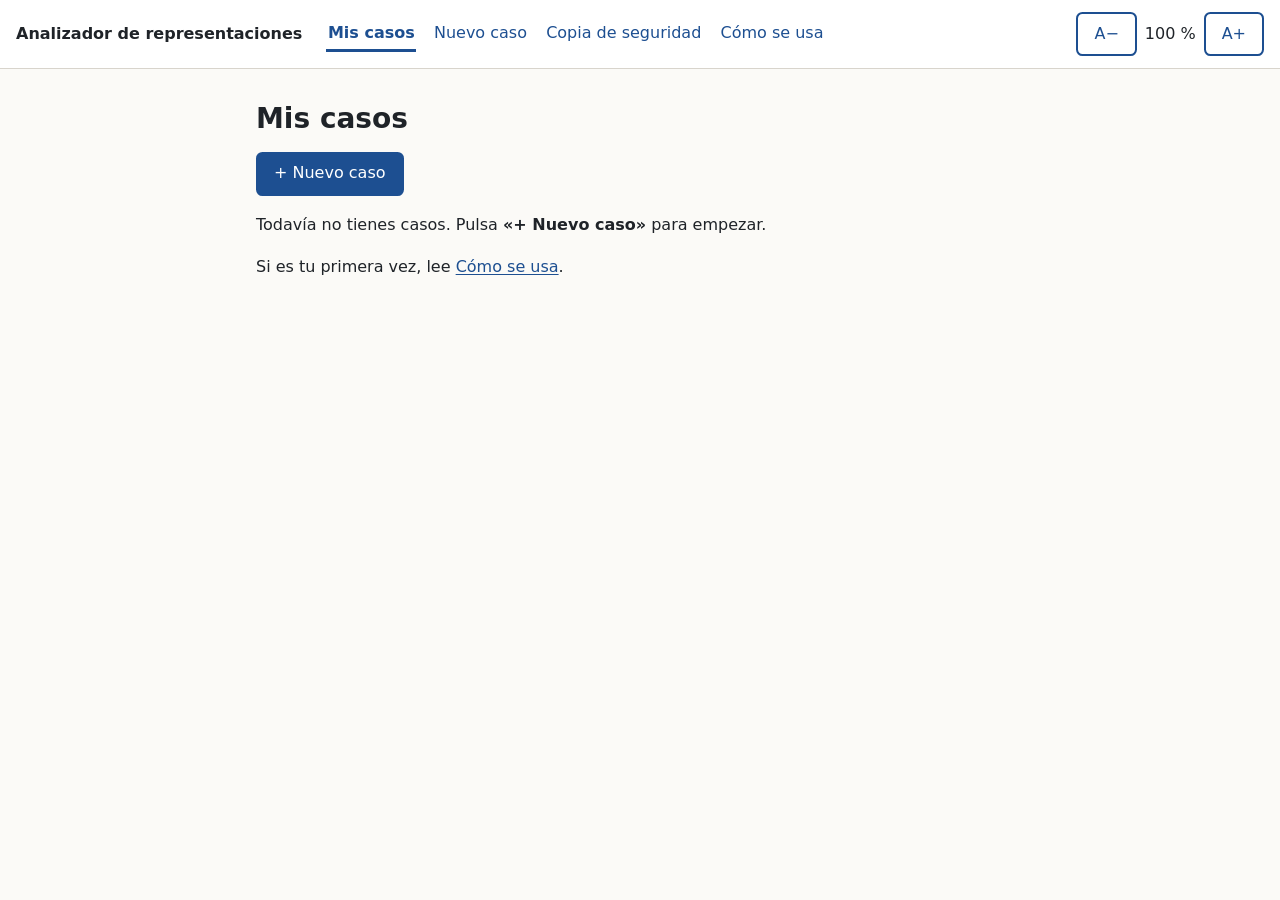
<file: analizador-de-representaciones/index.html>
<!doctype html>
<html lang="es">
<head>
  <meta charset="utf-8">
  <meta name="viewport" content="width=device-width, initial-scale=1">
  <!-- Bloquea cualquier conexión a internet: la app solo usa sus propios archivos. -->
  <meta http-equiv="Content-Security-Policy" content="default-src 'none'; script-src 'self' file:; style-src 'self' file:; img-src data:; connect-src 'none'; form-action 'none'">
  <meta name="referrer" content="no-referrer">
  <title>Analizador de representaciones</title>
  <link rel="stylesheet" href="estilos.css">
</head>
<body>
  <a class="saltar" href="#contenido" id="saltar">Saltar al contenido</a>

  <header class="cabecera">
    <p class="marca">Analizador de representaciones</p>
    <nav aria-label="Principal">
      <ul class="menu">
        <li><a href="#/casos" data-vista="casos">Mis casos</a></li>
        <li><a href="#/nuevo" data-vista="nuevo">Nuevo caso</a></li>
        <li><a href="#/copia" data-vista="copia">Copia de seguridad</a></li>
        <li><a href="#/ayuda" data-vista="ayuda">Cómo se usa</a></li>
      </ul>
    </nav>
    <div class="letra" role="group" aria-label="Tamaño de letra">
      <button type="button" id="letra-menos" aria-label="Reducir tamaño de letra">A−</button>
      <span id="letra-valor" aria-live="polite">100 %</span>
      <button type="button" id="letra-mas" aria-label="Aumentar tamaño de letra">A+</button>
    </div>
  </header>

  <div id="aviso" class="aviso" role="status" aria-live="polite"></div>

  <main id="contenido" tabindex="-1">
    <noscript>
      <p class="error">Esta app necesita JavaScript. Actívalo en tu navegador para usarla.</p>
    </noscript>
  </main>

  <script src="app.js"></script>
</body>
</html>
</file>
<file: analizador-de-representaciones/estilos.css>
/* ===== Colores (modo claro y oscuro) ===== */
:root {
  --fondo: #fbfaf7;
  --superficie: #ffffff;
  --texto: #1f2328;
  --suave: #4a5058;
  --acento: #1d4f91;
  --acento-texto: #ffffff;
  --borde: #6f6b64;
  --borde-suave: #d8d4cc;
  --nota: #f1eee6;
  --error: #9b1c1c;
  --foco: #1d4f91;
  --barra: #1d4f91;
  color-scheme: light;
}

@media (prefers-color-scheme: dark) {
  :root {
    --fondo: #16181c;
    --superficie: #1f2227;
    --texto: #ebe8e2;
    --suave: #bab6ae;
    --acento: #9cc2ff;
    --acento-texto: #10161f;
    --borde: #8f8b84;
    --borde-suave: #3a3e45;
    --nota: #262a30;
    --error: #ffb4ab;
    --foco: #ffd479;
    --barra: #9cc2ff;
    color-scheme: dark;
  }
}

/* ===== Base ===== */
* { box-sizing: border-box; }

html { font-size: 100%; }

body {
  margin: 0;
  background: var(--fondo);
  color: var(--texto);
  font-family: system-ui, -apple-system, "Segoe UI", Roboto, "Noto Sans", Arial, sans-serif;
  line-height: 1.6;
}

main {
  max-width: 50rem;
  margin: 0 auto;
  padding: 1.5rem 1rem 4rem;
}

main:focus { outline: none; }

h1, h2, h3 { line-height: 1.25; }
h1 { font-size: 1.75rem; margin: 0.5rem 0 1rem; }
h2 { font-size: 1.35rem; margin: 2rem 0 0.75rem; }
h3 { font-size: 1.1rem; margin: 1.5rem 0 0.5rem; }

a { color: var(--acento); text-underline-offset: 0.15em; }

:focus-visible {
  outline: 3px solid var(--foco);
  outline-offset: 2px;
}

.sr {
  position: absolute;
  width: 1px; height: 1px;
  overflow: hidden;
  clip: rect(0 0 0 0);
  white-space: nowrap;
}

/* ===== Enlace para saltar al contenido ===== */
.saltar {
  position: absolute;
  left: 1rem;
  top: -10rem;
  background: var(--acento);
  color: var(--acento-texto);
  padding: 0.5rem 1rem;
  z-index: 10;
}
.saltar:focus { top: 0.5rem; }

/* ===== Cabecera ===== */
.cabecera {
  display: flex;
  flex-wrap: wrap;
  align-items: center;
  gap: 0.5rem 1.5rem;
  padding: 0.75rem 1rem;
  border-bottom: 1px solid var(--borde-suave);
  background: var(--superficie);
}

.marca { margin: 0; font-weight: 700; }

.menu {
  display: flex;
  flex-wrap: wrap;
  gap: 0.25rem 1rem;
  list-style: none;
  margin: 0;
  padding: 0;
}

.menu a {
  display: inline-block;
  padding: 0.25rem 0.1rem;
  text-decoration: none;
  border-bottom: 3px solid transparent;
}
.menu a:hover { text-decoration: underline; }
.menu a[aria-current="page"] {
  font-weight: 700;
  border-bottom-color: currentColor;
}

.letra {
  display: flex;
  align-items: center;
  gap: 0.5rem;
  margin-left: auto;
}
.letra button { min-width: 2.75rem; }

/* ===== Avisos ===== */
.aviso {
  max-width: 50rem;
  margin: 0 auto;
  padding: 0 1rem;
}
.aviso:not(:empty) {
  margin-top: 1rem;
  padding: 0.6rem 1rem;
  border: 1px solid var(--borde);
  border-left-width: 6px;
  background: var(--nota);
}

.error {
  color: var(--error);
  font-weight: 600;
}

/* ===== Botones ===== */
button, .boton {
  display: inline-block;
  font: inherit;
  font-size: 1rem;
  line-height: 1.3;
  padding: 0.55rem 1rem;
  min-height: 2.75rem;
  border: 2px solid var(--acento);
  border-radius: 0.4rem;
  background: var(--superficie);
  color: var(--acento);
  cursor: pointer;
  text-decoration: none;
}
button:hover, .boton:hover { text-decoration: underline; }

.primario {
  background: var(--acento);
  color: var(--acento-texto);
}

.peligro {
  border-color: var(--error);
  color: var(--error);
}

.acciones {
  display: flex;
  flex-wrap: wrap;
  gap: 0.5rem;
  margin: 1rem 0;
}

/* ===== Formularios ===== */
.campo { margin: 1.25rem 0; }

label, legend { font-weight: 600; }

.campo label { display: block; margin-bottom: 0.25rem; }

input[type="text"], input[type="url"], input[type="date"], input[type="search"],
select, textarea {
  width: 100%;
  font: inherit;
  font-size: 1rem;
  padding: 0.55rem 0.65rem;
  border: 2px solid var(--borde);
  border-radius: 0.35rem;
  background: var(--superficie);
  color: var(--texto);
}

textarea { min-height: 6rem; resize: vertical; }

.ayuda {
  color: var(--suave);
  font-size: 0.95rem;
  margin: 0.15rem 0 0.4rem;
}

fieldset {
  border: 1px solid var(--borde-suave);
  border-radius: 0.5rem;
  margin: 1.25rem 0;
  padding: 0.75rem 1rem 1rem;
}
legend { padding: 0 0.35rem; }

.opciones {
  display: flex;
  flex-wrap: wrap;
  gap: 0.5rem;
  margin-top: 0.4rem;
}

.opcion {
  display: flex;
  align-items: center;
  gap: 0.5rem;
  padding: 0.4rem 0.8rem;
  border: 2px solid var(--borde-suave);
  border-radius: 0.4rem;
  font-weight: 400;
  cursor: pointer;
}
.opcion:has(input:checked) {
  border-color: var(--acento);
  font-weight: 700;
}

input[type="radio"], input[type="checkbox"] {
  width: 1.25rem;
  height: 1.25rem;
  margin: 0;
  accent-color: var(--acento);
}

.casilla {
  display: flex;
  gap: 0.6rem;
  align-items: flex-start;
  margin: 1rem 0;
}
.casilla input { margin-top: 0.2rem; flex-shrink: 0; }

/* ===== Notas y recordatorios ===== */
.nota {
  background: var(--nota);
  border-left: 6px solid var(--borde);
  padding: 0.75rem 1rem;
  margin: 1rem 0;
}
.nota p { margin: 0.25rem 0; }

.borrador-apa {
  background: var(--nota);
  padding: 0.6rem 0.8rem;
  border-radius: 0.35rem;
}

/* ===== Pasos del análisis ===== */
.pasos {
  display: flex;
  flex-wrap: wrap;
  gap: 0.25rem 1rem;
  list-style: none;
  padding: 0;
  margin: 0 0 1rem;
  counter-reset: paso;
}
.pasos a {
  display: inline-block;
  padding: 0.25rem 0;
  text-decoration: none;
  border-bottom: 3px solid transparent;
}
.pasos a:hover { text-decoration: underline; }
.pasos a[aria-current="step"] {
  font-weight: 700;
  border-bottom-color: currentColor;
}

.navegacion-pasos {
  display: flex;
  flex-wrap: wrap;
  justify-content: space-between;
  gap: 0.5rem;
  margin-top: 2rem;
  padding-top: 1rem;
  border-top: 1px solid var(--borde-suave);
}

.retorica, .pregunta {
  border-top: 1px solid var(--borde-suave);
  padding-top: 0.5rem;
}

/* ===== Colección ===== */
.filtros {
  display: grid;
  grid-template-columns: repeat(auto-fit, minmax(11rem, 1fr));
  gap: 0 1rem;
}

.lista-casos {
  list-style: none;
  padding: 0;
  margin: 0;
}

.tarjeta {
  background: var(--superficie);
  border: 1px solid var(--borde-suave);
  border-radius: 0.5rem;
  padding: 0.25rem 1rem 0.75rem;
  margin: 0.75rem 0;
}
.tarjeta h3 { margin-top: 0.75rem; }

.meta {
  color: var(--suave);
  margin: 0.25rem 0;
}

/* ===== Tablas ===== */
.tabla-envoltura { overflow-x: auto; }

table {
  width: 100%;
  border-collapse: collapse;
  margin: 0.5rem 0 1rem;
}
th, td {
  text-align: left;
  vertical-align: top;
  padding: 0.5rem;
  border-bottom: 1px solid var(--borde-suave);
}
th { font-weight: 700; }

.barra-celda { width: 40%; }
.barra {
  height: 1rem;
  background: var(--barra);
  border-radius: 0.2rem;
  min-width: 2px;
}

/* ===== Ficha ===== */
.datos {
  display: grid;
  grid-template-columns: max-content 1fr;
  gap: 0.3rem 1rem;
}
.datos dt { font-weight: 700; }
.datos dd { margin: 0; overflow-wrap: anywhere; }

.texto-libre { white-space: pre-wrap; overflow-wrap: anywhere; }

.vacio { color: var(--suave); font-style: italic; }

@media (max-width: 30rem) {
  .datos { grid-template-columns: 1fr; }
  .datos dd { margin-bottom: 0.5rem; }
  .letra { margin-left: 0; }
}

/* ===== Impresión ===== */
@media print {
  .cabecera, .aviso, .acciones, .saltar, .navegacion-pasos { display: none !important; }
  body { background: #fff; color: #000; }
  a { color: #000; }
}
</file>
